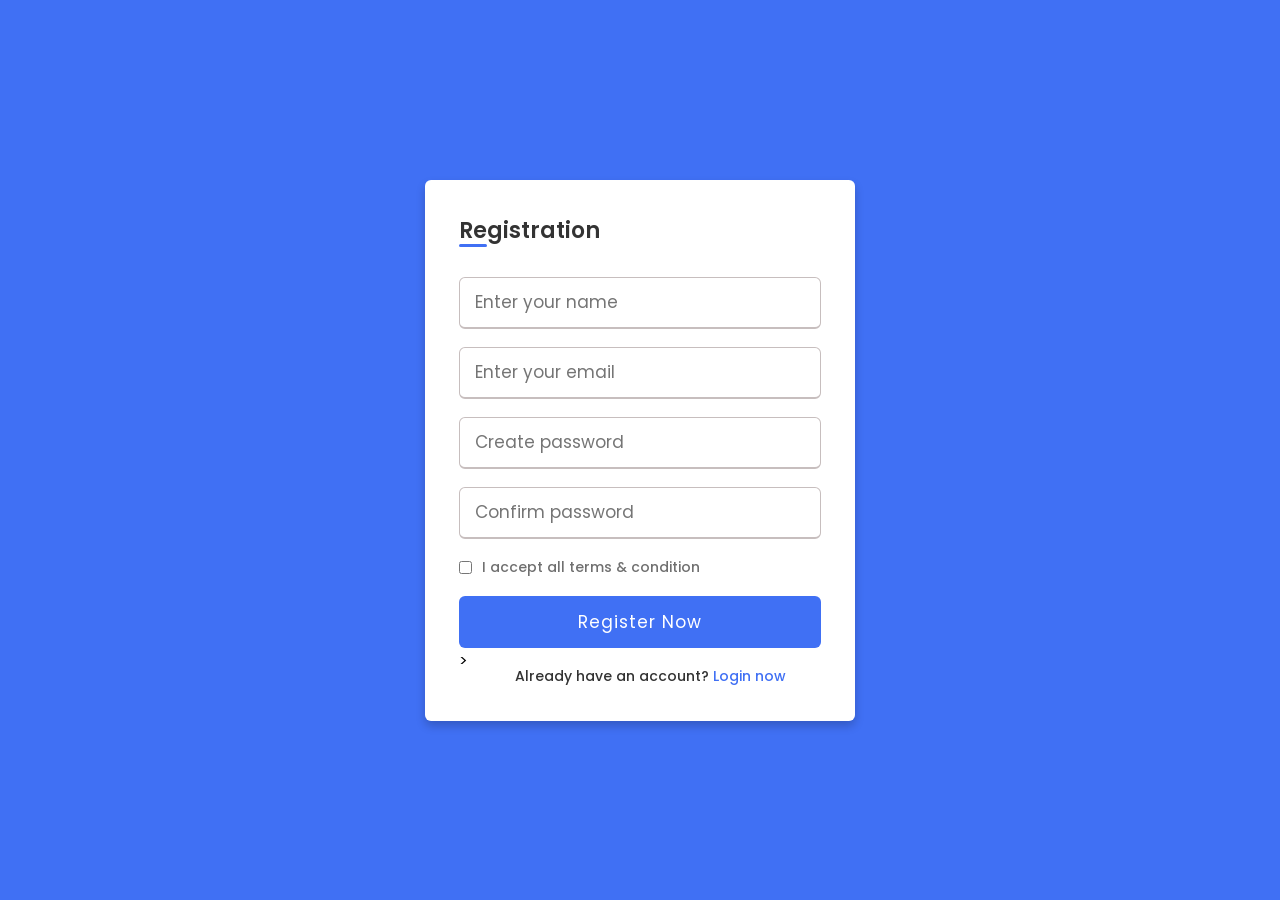
<file: index.html>
<!DOCTYPE html>
<html lang="en" dir="ltr">
  <head>
    <meta charset="UTF-8">
    <meta name="viewport" content="width=device-width, initial-scale=1.0">
    
    <link rel="stylesheet" href="styles.css">
   </head>
<body>
  <div class="wrapper">
    <h2>Registration</h2>
    <form action="#">
      <div class="input-box">
        <input type="text" placeholder="Enter your name" required>
      </div>
      <div class="input-box">
        <input type="text" placeholder="Enter your email" required>
      </div>
      <div class="input-box">
        <input type="password" placeholder="Create password" required>
      </div>
      <div class="input-box">
        <input type="password" placeholder="Confirm password" required>
      </div>
      <div class="policy">
        <input type="checkbox">
        <h3>I accept all terms & condition</h3>
      </div>
      <div class="input-box button">
        <input type="Submit" value="Register Now" <a href="#"> </a> >
      </div>
      <div class="text">
        <h3>Already have an account? <a href="#">Login now</a></h3>
      </div>
    </form>
  </div>
</body>

</html>
</file>
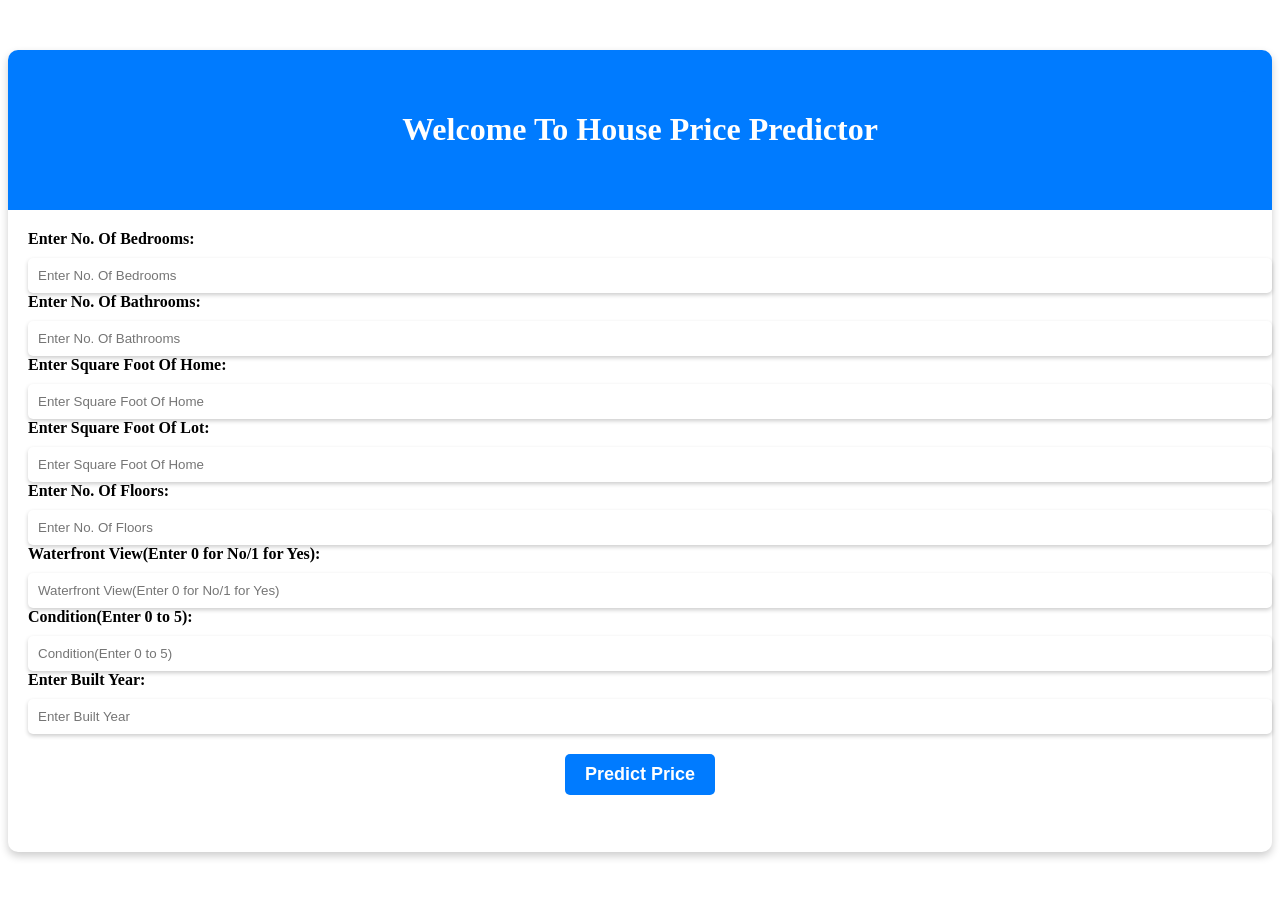
<file: index1.html>
<!doctype html>
<html lang="en">
  <head>
    <!-- Required meta tags -->
    <meta charset="utf-8">
    <meta name="viewport" content="width=device-width, initial-scale=1, shrink-to-fit=no">

    <!-- Bootstrap CSS -->


    <title>House Price Predictor</title>
  </head>
  <body class="dark">
    <div class="container" style="margin-top: 50px;">
        <div class="row">
            <div class="card" style=" width: 100%;
            height: 100%;
            background-color: #fff;
            border: none;
            border-radius: 10px;
            box-shadow: 0 4px 8px rgba(0, 0, 0, 0.2);
            text-align: center;">
                <div class="card-header" style=" background-color: #007bff;
                color: #fff;
                padding: 20px;
                border-top-left-radius: 10px;
                border-top-right-radius: 10px; text-align: center;">
                    <h1 style=" background-color: #007bff;
                    color: #fff;
                    padding: 20px;
                    border-top-left-radius: 10px;
                    border-top-right-radius: 10px;">Welcome To House Price Predictor</h1>
                </div>
                <div class="card-body" style="padding: 20px;">
                    <form method="post" accept-charset="utf-8">

                        <div class="row">

                            <div class="col-md-6 form-group" style="text-align: center">
                                <label style="display: block;
                                font-size: 16px;
                                font-weight: bold;
                                margin-bottom: 10px;
                                text-align: left;"><b>Enter No. Of Bedrooms:</b></label>
                                <input type="text" style="border: none;
                                border-radius: 5px;
                                box-shadow: 0 2px 4px rgba(0, 0, 0, 0.2);
                                padding: 10px;
                                width: 100%;" class="form-control" id="bedrooms" name="bedrooms" placeholder="Enter No. Of Bedrooms">
                            </div>

                            <div class="col-md-6 form-group" style="text-align: center">
                                <label style="display: block;
                                font-size: 16px;
                                font-weight: bold;
                                margin-bottom: 10px;
                                text-align: left;"><b>Enter No. Of Bathrooms:</b></label>
                                <input type="text" style="border: none;
                                border-radius: 5px;
                                box-shadow: 0 2px 4px rgba(0, 0, 0, 0.2);
                                padding: 10px;
                                width: 100%;" class="form-control" id="bathrooms" name="bathrooms" placeholder="Enter No. Of Bathrooms">
                            </div>

                            <div class="col-md-6 form-group" style="text-align: center">
                                <label style="display: block;
                                font-size: 16px;
                                font-weight: bold;
                                margin-bottom: 10px;
                                text-align: left;"><b>Enter Square Foot Of Home:<b></label>
                                <input type="text" style="border: none;
                                border-radius: 5px;
                                box-shadow: 0 2px 4px rgba(0, 0, 0, 0.2);
                                padding: 10px;
                                width: 100%;" class="form-control" id="sqft_living" name="sqft_living" placeholder="Enter Square Foot Of Home">
                            </div>

                            <div class="col-md-8 form-group" style="text-align: center">
                                <label style="display: block;
                                font-size: 16px;
                                font-weight: bold;
                                margin-bottom: 10px;
                                text-align: left;"><b>Enter Square Foot Of Lot:</b></label>
                                <input type="text" style="border: none;
                                border-radius: 5px;
                                box-shadow: 0 2px 4px rgba(0, 0, 0, 0.2);
                                padding: 10px;
                                width: 100%;" class="form-control" id="sqft_lot" name="sqft_lot" placeholder="Enter Square Foot Of Home">
                            </div>

                            <div class="col-md-6 form-group" style="text-align: center">
                                <label style="display: block;
                                font-size: 16px;
                                font-weight: bold;
                                margin-bottom: 10px;
                                text-align: left;"><b>Enter No. Of Floors:</b></label>
                                <input type="text" style="border: none;
                                border-radius: 5px;
                                box-shadow: 0 2px 4px rgba(0, 0, 0, 0.2);
                                padding: 10px;
                                width: 100%;" class="form-control" id="floors" name="floors" placeholder="Enter No. Of Floors">
                            </div>

                            <div class="col-md-6 form-group" style="text-align: center">
                                <label style="display: block;
                                font-size: 16px;
                                font-weight: bold;
                                margin-bottom: 10px;
                                text-align: left;"><b>Waterfront View(Enter 0 for No/1 for Yes):</b></label>
                                <input type="text" style="border: none;
                                border-radius: 5px;
                                box-shadow: 0 2px 4px rgba(0, 0, 0, 0.2);
                                padding: 10px;
                                width: 100%;" class="form-control" id="waterfront" name="waterfront" placeholder="Waterfront View(Enter 0 for No/1 for Yes)">
                            </div>

                            <div class="col-md-6 form-group" style="text-align: center">
                                <label style="display: block;
                                font-size: 16px;
                                font-weight: bold;
                                margin-bottom: 10px;
                                text-align: left;"><b>Condition(Enter 0 to 5):</b></label>
                                <input type="text" style="border: none;
                                border-radius: 5px;
                                box-shadow: 0 2px 4px rgba(0, 0, 0, 0.2);
                                padding: 10px;
                                width: 100%;" class="form-control" id="condition" name="condition" placeholder="Condition(Enter 0 to 5)">
                            </div>

                            <div class="col-md-6 form-group" style="text-align: center">
                                <label style="display: block;
                                font-size: 16px;
                                font-weight: bold;
                                margin-bottom: 10px;
                                text-align: left;"><b>Enter Built Year:</b></label>
                                <input type="text" style="border: none;
                                border-radius: 5px;
                                box-shadow: 0 2px 4px rgba(0, 0, 0, 0.2);
                                padding: 10px;
                                width: 100%;" class="form-control" id="yr_built" name="yr_built" placeholder="Enter Built Year">
                            </div>

                            <div class="col-md-12 form-group">
                                <button class="btn btn-primary form-control" style="background-color: #007bff;
                                border: none;
                                border-radius: 5px;
                                color: #fff;
                                font-size: 18px;
                                font-weight: bold;
                                margin-top: 20px;
                                padding: 10px 20px;
                                transition: all 0.3s ease;" onclick="send_data()">Predict Price</button>
                            </div>

                        </div>
                    </form>
                    <br>

                    <div class="col-md-12" style="text-align: center">
                        <h3><span id="prediction"></span></h3>
                    </div>
                </div>
            </div>
        </div>
    </div>

    <script>
        function form_handler(event){
            event.preventDefault();
        }


        function send_data()
        {
            document.querySelector('form').addEventListener("submit", form_handler);

            var fd = new FormData(document.querySelector('form'));

            var xhr = new XMLHttpRequest();

            xhr.open('POST','/predict', true);
            document.getElementById("prediction").innerHTML = "Wait Predicting Price !....";
            xhr.onreadystatechange = function(){
                if(xhr.readyState == XMLHttpRequest.DONE){
                    document.getElementById('prediction').innerHTML = "Prediction : Rs. "+xhr.responseText;
                }
            };

            xhr.onload = function(){};
            xhr.send(fd);

        }
    </script>





    <!-- Optional JavaScript -->
    <!-- jQuery first, then Popper.js, then Bootstrap JS -->
    <script src="https://code.jquery.com/jquery-3.2.1.slim.min.js" integrity="sha384-KJ3o2DKtIkvYIK3UENzmM7KCkRr/rE9/Qpg6aAZGJwFDMVNA/GpGFF93hXpG5KkN" crossorigin="anonymous"></script>
    <script src="https://cdn.jsdelivr.net/npm/popper.js@1.12.9/dist/umd/popper.min.js" integrity="sha384-ApNbgh9B+Y1QKtv3Rn7W3mgPxhU9K/ScQsAP7hUibX39j7fakFPskvXusvfa0b4Q" crossorigin="anonymous"></script>
    <script src="https://cdn.jsdelivr.net/npm/bootstrap@4.0.0/dist/js/bootstrap.min.js" integrity="sha384-JZR6Spejh4U02d8jOt6vLEHfe/JQGiRRSQQxSfFWpi1MquVdAyjUar5+76PVCmYl" crossorigin="anonymous"></script>
  </body>
</html>
</file>
<file: styles.css>
@import url('https://fonts.googleapis.com/css?family=Poppins:400,500,600,700&display=swap');
*{
  margin: 0;
  padding: 0;
  box-sizing: border-box;
  font-family: 'Poppins', sans-serif;
}
body{
  min-height: 100vh;
  display: flex;
  align-items: center;
  justify-content: center;
  background: #4070f4;
}
.wrapper{
  position: relative;
  max-width: 430px;
  width: 100%;
  background: #fff;
  padding: 34px;
  border-radius: 6px;
  box-shadow: 0 5px 10px rgba(0,0,0,0.2);
}
.wrapper h2{
  position: relative;
  font-size: 22px;
  font-weight: 600;
  color: #333;
}
.wrapper h2::before{
  content: '';
  position: absolute;
  left: 0;
  bottom: 0;
  height: 3px;
  width: 28px;
  border-radius: 12px;
  background: #4070f4;
}
.wrapper form{
  margin-top: 30px;
}
.wrapper form .input-box{
  height: 52px;
  margin: 18px 0;
}
form .input-box input{
  height: 100%;
  width: 100%;
  outline: none;
  padding: 0 15px;
  font-size: 17px;
  font-weight: 400;
  color: #333;
  border: 1.5px solid #C7BEBE;
  border-bottom-width: 2.5px;
  border-radius: 6px;
  transition: all 0.3s ease;
}
.input-box input:focus,
.input-box input:valid{
  border-color: #4070f4;
}
form .policy{
  display: flex;
  align-items: center;
}
form h3{
  color: #707070;
  font-size: 14px;
  font-weight: 500;
  margin-left: 10px;
}
.input-box.button input{
  color: #fff;
  letter-spacing: 1px;
  border: none;
  background: #4070f4;
  cursor: pointer;
}
.input-box.button input:hover{
  background: #0e4bf1;
}
form .text h3{
 color: #333;
 width: 100%;
 text-align: center;
}
form .text h3 a{
  color: #4070f4;
  text-decoration: none;
}
form .text h3 a:hover{
  text-decoration: underline;
}
</file>
